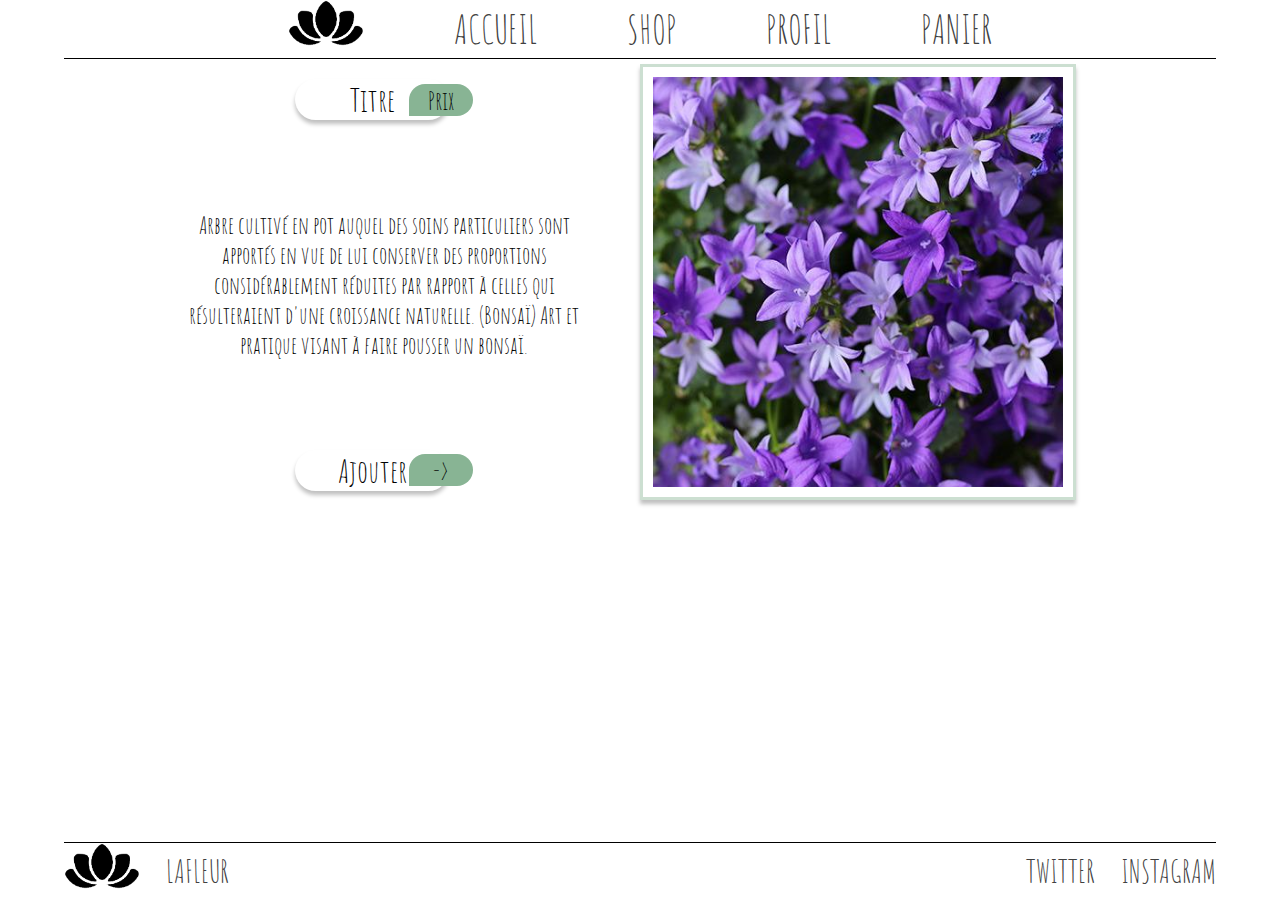
<file: detailAnnonce.html>
<!DOCTYPE html>
<html lang="fr">

<head>
    <meta charset="UTF-8">
    <meta http-equiv="X-UA-Compatible" content="IE=edge">
    <meta name="viewport" content="width=device-width, initial-scale=1.0">
    <meta name="viewport" content="width=device-width, initial-scale=1" />
    <link rel="stylesheet" href="./css/index.css">
    <title>Document</title>
</head>
<body>
    <header>
        <ul id="navbar">
            <a href="#"><li><img src="./icons/rmbg_logoLaFleur.png"></li></a>
            <a href="./index.html"><li>ACCUEIL</li></a>
            <a href="./shop.html"><li>SHOP</li></a>
            <a href="./profil.html"><li>PROFIL</li></a>
            <a href="./panier.html"><li>PANIER</li></a>
        </ul>
    </header>

    <main>

        <div id="containerDetail">
            <div class="rowPhone row">
                <div class="column leftDetail">

                    <div class="row">
                        <div class="whiteBox">
                            Titre
                            
                        </div>
                        <span class="greenBox">
                            Prix
                        </span>
                    </div>

                    <p class="desc">Arbre cultivé en pot auquel des 
                        soins particuliers sont apportés en vue de 
                        lui conserver des 
                        proportions considérablement réduites 
                        par rapport à celles qui 
                        résulteraient d'une croissance 
                        naturelle. (Bonsaï) Art et pratique visant
                         à faire pousser un bonsaï.</p>

                         <div class="row">
                            <div class="whiteBox">
                                Ajouter
                                
                            </div>
                            <span class="greenBox">
                                ->
                            </span>
                        </div>

                </div>
        
                <div class="rightDetail">
                    <img src="./images/campanule.png" alt=""><!-- src a modifier -->
                </div>
              </div>
        </div>
      
        
    </main>

    <footer>
        <ul id="footer">
            <div>
                <a href="#"><li><img src="./icons/rmbg_logoLaFleur.png"></li></a>
                <a href="#"><li>LAFLEUR</li></a>
            </div>

            <div>
                <a href="#"><li>TWITTER</li></a>
                <a href="#"><li>INSTAGRAM</li></a>
            </div>
        </ul>
    </footer>
    
</body>
</html>
</file>
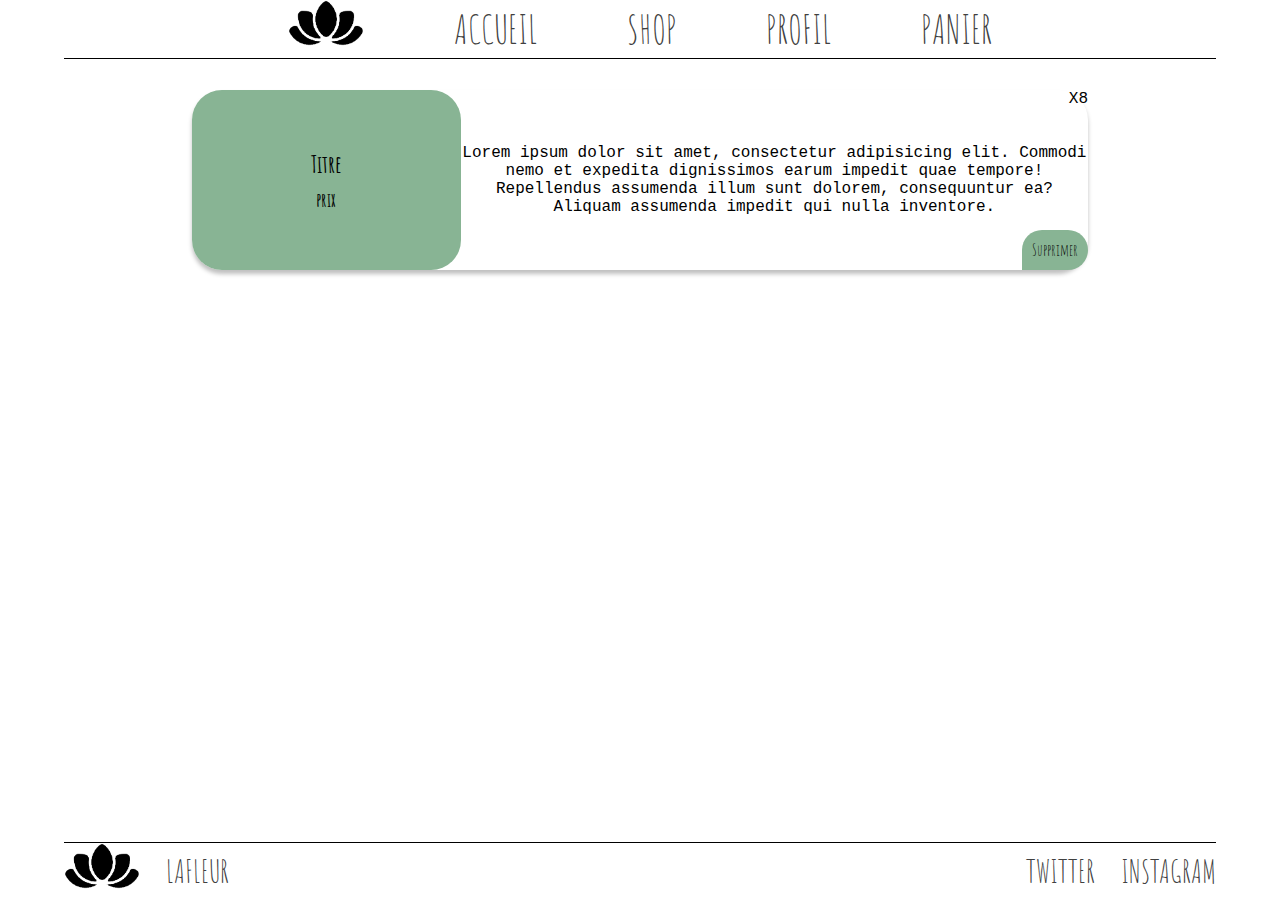
<file: panier.html>
<!DOCTYPE html>
<html lang="fr">

<head>
    <meta charset="UTF-8">
    <meta http-equiv="X-UA-Compatible" content="IE=edge">
    <meta name="viewport" content="width=device-width, initial-scale=1.0">
    <meta name="viewport" content="width=device-width, initial-scale=1" />
    <link rel="stylesheet" href="./css/index.css">
    <title>Document</title>
</head>
<body>
    <header>
        <ul id="navbar">
            <a href="#"><li><img src="./icons/rmbg_logoLaFleur.png"></li></a>
            <a href="./index.html"><li>ACCUEIL</li></a>
            <a href="./shop.html"><li>SHOP</li></a>
            <a href="./profil.html"><li>PROFIL</li></a>
            <a href="./panier.html"><li>PANIER</li></a>
        </ul>
    </header>

    <main>
        <div id="containerPanier">

            <div class="rowPanier">
                
                <div class="greenPart">
                    
                    <div class="columnPanier"><h2>Titre</h2><h3>prix</h3></div>
                </div>

                <div class="descPart">
                    <p>Lorem ipsum dolor sit amet, consectetur adipisicing elit. Commodi nemo et expedita dignissimos earum impedit quae tempore! Repellendus assumenda illum sunt dolorem, consequuntur ea? Aliquam assumenda impedit qui nulla inventore.</p>
                    
                </div>

                <div class="numberPart">X8</div>
               <a href="#"><div class="validatePart">Supprimer</div></a>

               
            </div>

            


        </div>
    </main>

    <footer>
        <ul id="footer">
            <div>
                <a href="#"><li><img src="./icons/rmbg_logoLaFleur.png"></li></a>
                <a href="#"><li>LAFLEUR</li></a>
            </div>

            <div>
                <a href="#"><li>TWITTER</li></a>
                <a href="#"><li>INSTAGRAM</li></a>
            </div>
        </ul>
    </footer>
    
</body>
</html>
</file>
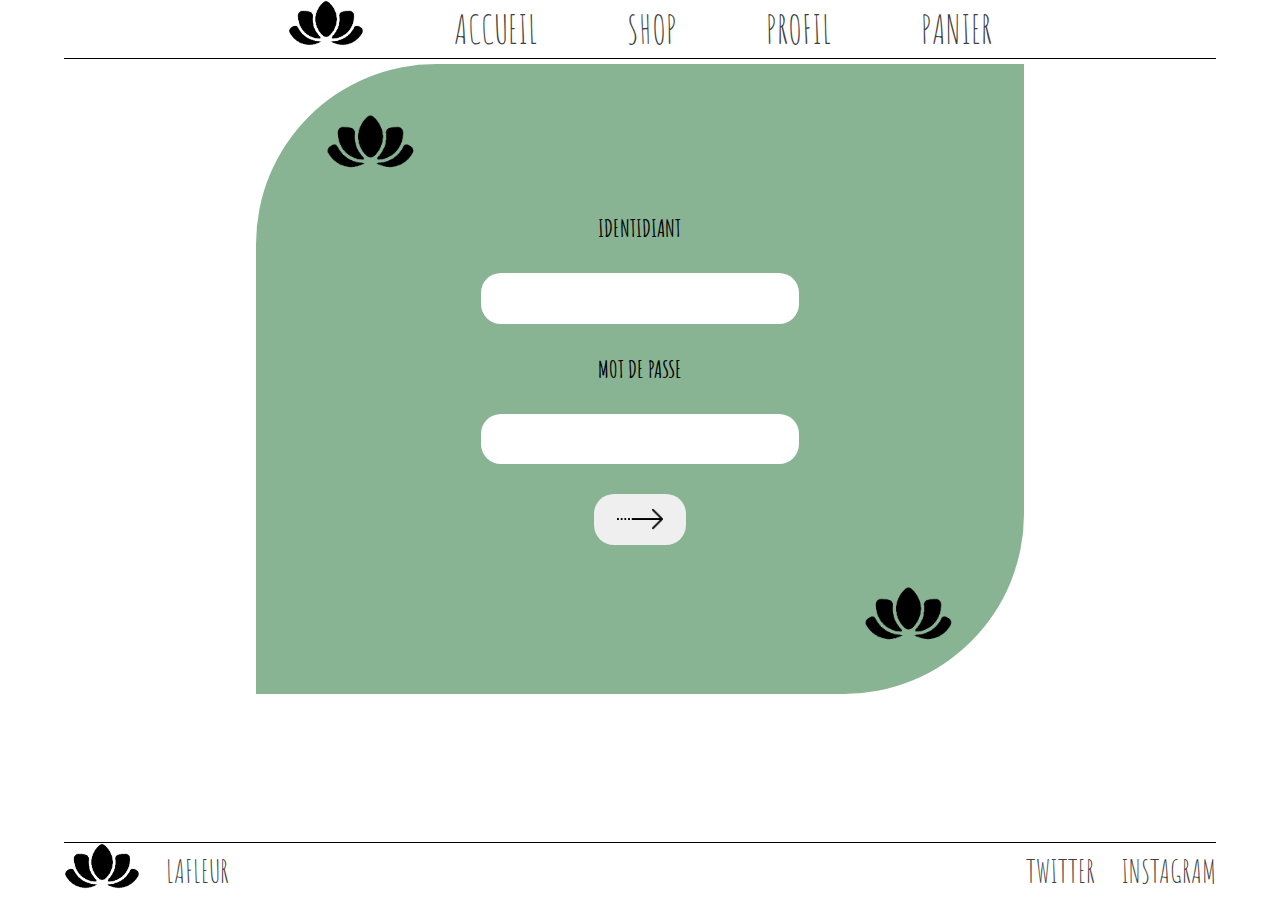
<file: profil.html>
<!DOCTYPE html>
<html lang="fr">

<head>
    <meta charset="UTF-8">
    <meta http-equiv="X-UA-Compatible" content="IE=edge">
    <meta name="viewport" content="width=device-width, initial-scale=1.0">
    <meta name="viewport" content="width=device-width, initial-scale=1" />
    <link rel="stylesheet" href="./css/index.css">
    <title>Document</title>
</head>
<body>
    <header>
        <ul id="navbar">
            <a href="#"><li><img src="./icons/rmbg_logoLaFleur.png"></li></a>
            <a href="./index.html"><li>ACCUEIL</li></a>
            <a href="./shop.html"><li>SHOP</li></a>
            <a href="./profil.html"><li>PROFIL</li></a>
            <a href="./panier.html"><li>PANIER</li></a>
        </ul>
    </header>

    <main>
        <div id="profilRectangle">
            <img src="./icons/cc.png" alt="">

            <div id="identificationPannel">
                <h2>IDENTIDIANT</h2>
                <input type="text">
                <h2>MOT DE PASSE</h2>
                <input type="text">
                <button type="submit"></button>
            </div>
         
            <img src="./icons/cc.png" alt="">
        </div>
    </main>

    <footer>
        <ul id="footer">
            <div>
                <a href="#"><li><img src="./icons/rmbg_logoLaFleur.png"></li></a>
                <a href="#"><li>LAFLEUR</li></a>
            </div>

            <div>
                <a href="#"><li>TWITTER</li></a>
                <a href="#"><li>INSTAGRAM</li></a>
            </div>
        </ul>
    </footer>
    
</body>
</html>
</file>
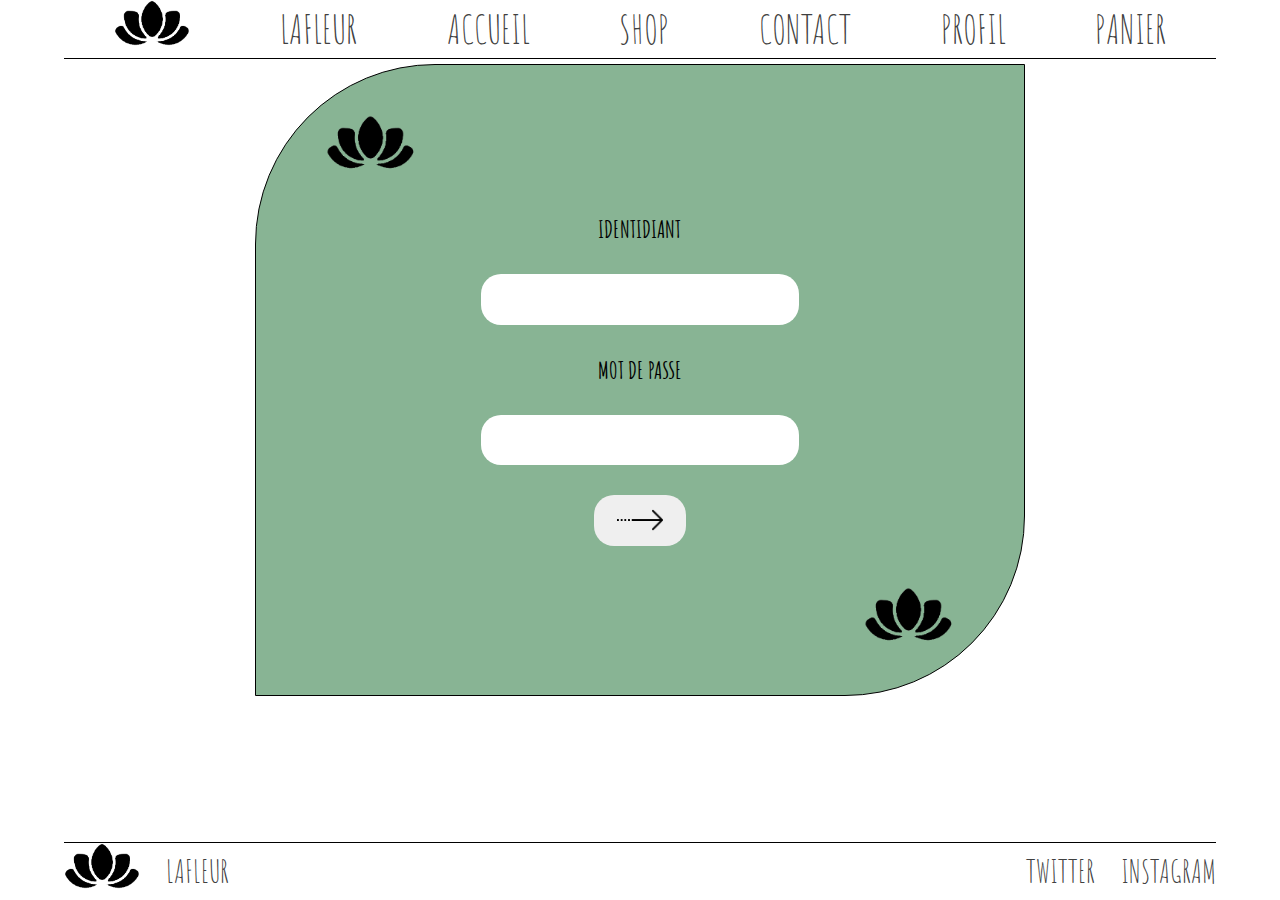
<file: profilConnexion.html>
<!DOCTYPE html>
<html lang="fr">

<head>
    <meta charset="UTF-8">
    <meta http-equiv="X-UA-Compatible" content="IE=edge">
    <meta name="viewport" content="width=device-width, initial-scale=1.0">
    <meta name="viewport" content="width=device-width, initial-scale=1" />
    <link rel="stylesheet" href="./css/index.css">
    <title>Document</title>
</head>
<body>
    <header>
        <ul id="navbar">
            <a href="#"><li><img src="./icons/rmbg_logoLaFleur.png"></li></a>
            <a href="./index.html"><li>LAFLEUR</li></a>
            <a href="./accueil.html"><li>ACCUEIL</li></a>
            <a href="./shop.html"><li>SHOP</li></a>
            <a href="./contact.html"><li>CONTACT</li></a>
            <a href="./profil.html"><li>PROFIL</li></a>
            <a href="./panier.html"><li>PANIER</li></a>
        </ul>
    </header>

    <main>
        <div id="profilRectangle" style="border: solid 1px;">
            <img src="./icons/cc.png" alt="">

            <div id="identificationPannel">
                <h2>IDENTIDIANT</h2>
                <input type="text">
                <h2>MOT DE PASSE</h2>
                <input type="text">
                <button type="submit"></button>
            </div>
         
            <img src="./icons/cc.png" alt="">
        
    </main>

    <footer>
        <ul id="footer">
            <div>
                <a href="#"><li><img src="./icons/rmbg_logoLaFleur.png"></li></a>
                <a href="#"><li>LAFLEUR</li></a>
            </div>

            <div>
                <a href="#"><li>TWITTER</li></a>
                <a href="#"><li>INSTAGRAM</li></a>
            </div>
        </ul>
    </footer>
    
</body>
</html>
</file>
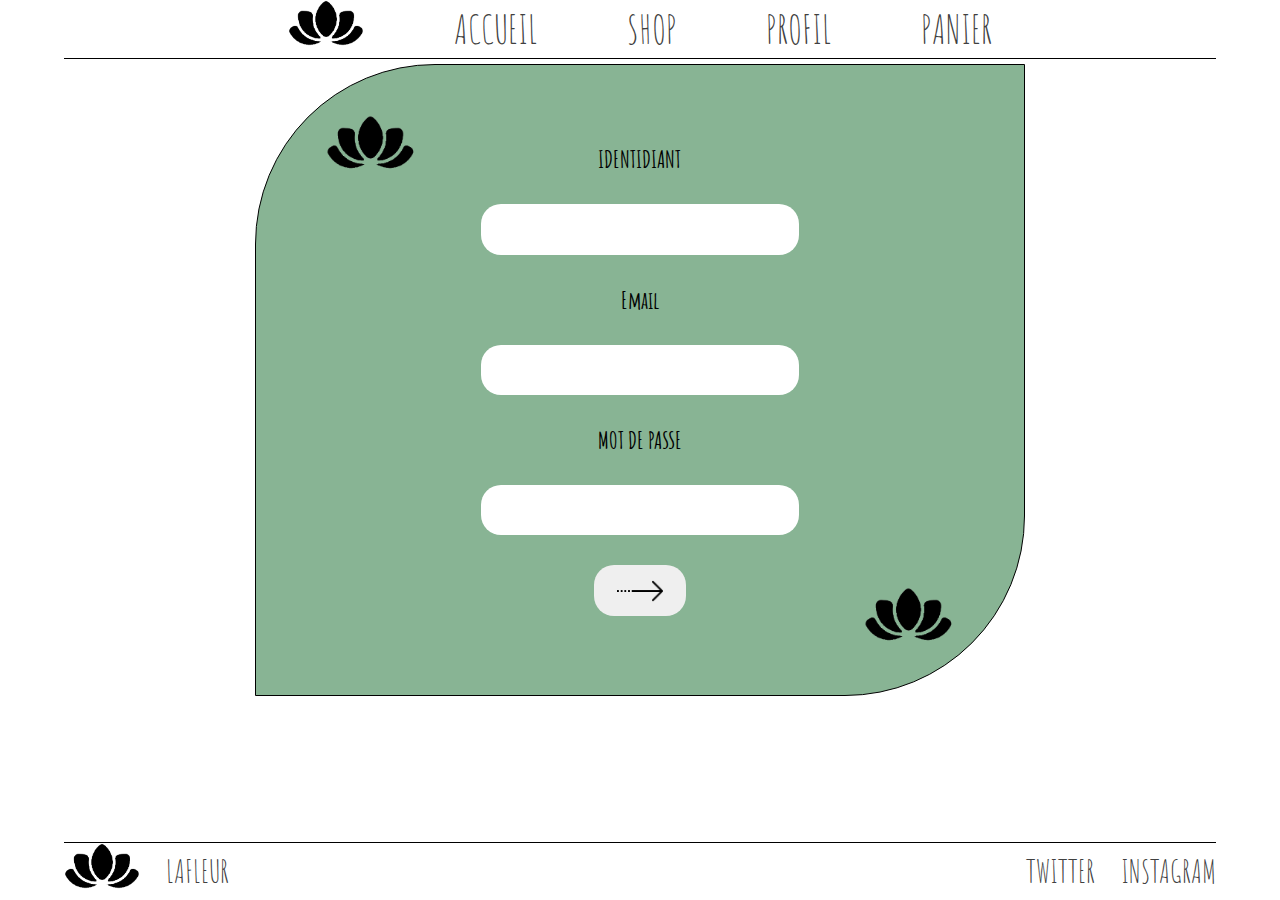
<file: profilInscription.html>
<!DOCTYPE html>
<html lang="fr">

<head>
    <meta charset="UTF-8">
    <meta http-equiv="X-UA-Compatible" content="IE=edge">
    <meta name="viewport" content="width=device-width, initial-scale=1.0">
    <meta name="viewport" content="width=device-width, initial-scale=1" />
    <link rel="stylesheet" href="./css/index.css">
    <title>Document</title>
</head>
<body>
    <header>
        <ul id="navbar">
            <a href="#"><li><img src="./icons/rmbg_logoLaFleur.png"></li></a>
            <a href="./index.html"><li>ACCUEIL</li></a>
            <a href="./shop.html"><li>SHOP</li></a>
            <a href="./profil.html"><li>PROFIL</li></a>
            <a href="./panier.html"><li>PANIER</li></a>
        </ul>
    </header>

    <main>
        <div id="profilRectangle" style="border: solid 1px;">
            <img src="./icons/cc.png" alt="">

            <div id="identificationPannel">
                <h2>IDENTIDIANT</h2>
                <input type="text">
                <h2>Email</h2>
                <input type="text">
                <h2>MOT DE PASSE</h2>
                <input type="text">
                <button type="submit"></button>
            </div>
         
            <img src="./icons/cc.png" alt="">
        
    </main>

    <footer>
        <ul id="footer">
            <div>
                <a href="#"><li><img src="./icons/rmbg_logoLaFleur.png"></li></a>
                <a href="#"><li>LAFLEUR</li></a>
            </div>

            <div>
                <a href="#"><li>TWITTER</li></a>
                <a href="#"><li>INSTAGRAM</li></a>
            </div>
        </ul>
    </footer>
    
</body>
</html>
</file>
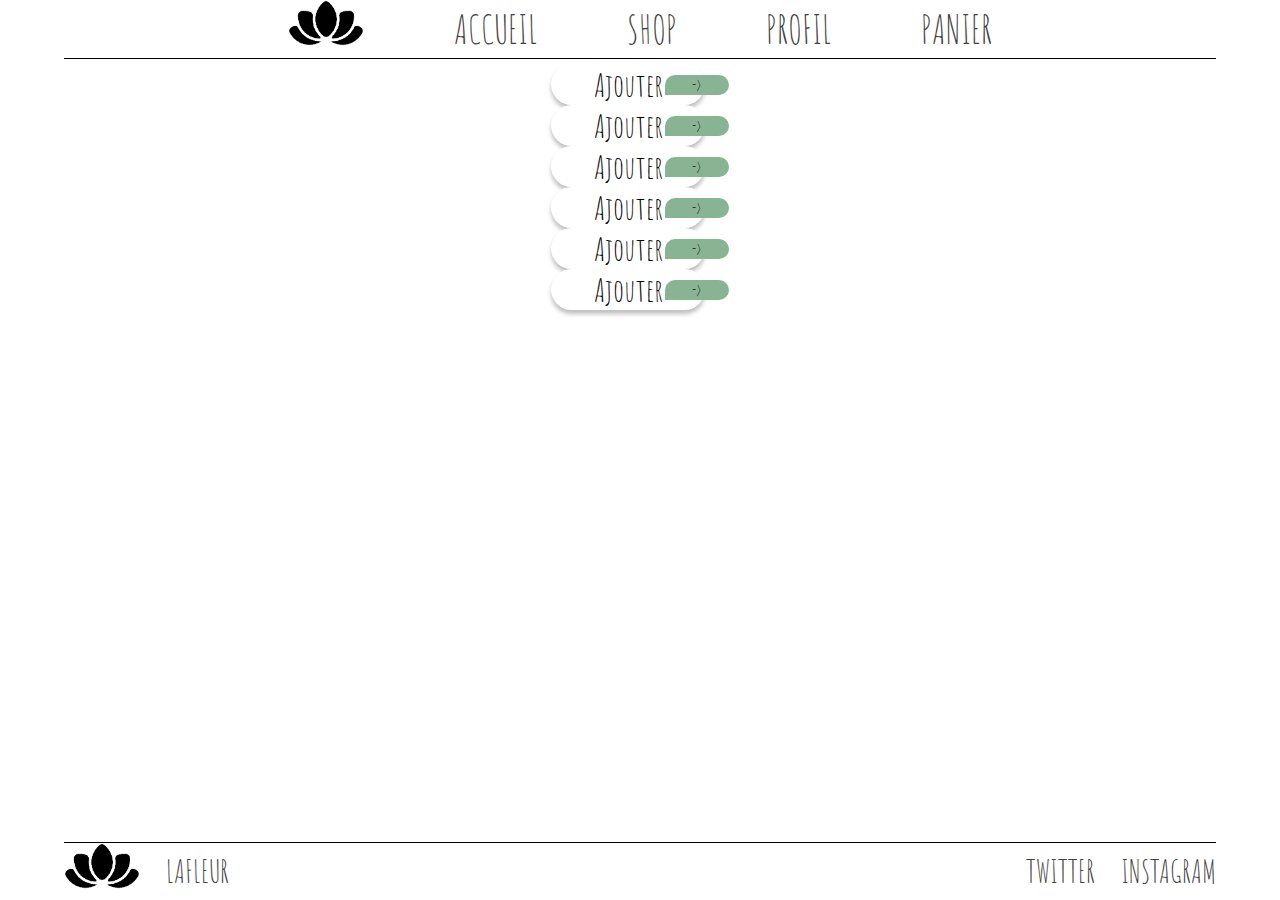
<file: profilProfil.html>
<!DOCTYPE html>
<html lang="fr">

<head>
    <meta charset="UTF-8">
    <meta http-equiv="X-UA-Compatible" content="IE=edge">
    <meta name="viewport" content="width=device-width, initial-scale=1.0">
    <meta name="viewport" content="width=device-width, initial-scale=1" />
    <link rel="stylesheet" href="./css/index.css">
    <title>Document</title>
</head>
<body>
    <header>
        <ul id="navbar">
            <a href="#"><li><img src="./icons/rmbg_logoLaFleur.png"></li></a>
            <a href="./index.html"><li>ACCUEIL</li></a>
            <a href="./shop.html"><li>SHOP</li></a>
            <a href="./profil.html"><li>PROFIL</li></a>
            <a href="./panier.html"><li>PANIER</li></a>
        </ul>
    </header>

    <main>

        <div id="containerProfilProfil">

            <div class="row">
                <div class="whiteBox">
                    Ajouter
                    
                </div>
                <span class="greenBox">
                    ->
                </span>
            </div>

            <div class="row">
                <div class="whiteBox">
                    Ajouter
                    
                </div>
                <span class="greenBox">
                    ->
                </span>
            </div>

            <div class="row">
                <div class="whiteBox">
                    Ajouter
                    
                </div>
                <span class="greenBox">
                    ->
                </span>
            </div>

            <div class="row">
                <div class="whiteBox">
                    Ajouter
                    
                </div>
                <span class="greenBox">
                    ->
                </span>
            </div>

            <div class="row">
                <div class="whiteBox">
                    Ajouter
                    
                </div>
                <span class="greenBox">
                    ->
                </span>
            </div>

            <div class="row">
                <div class="whiteBox">
                    Ajouter
                    
                </div>
                <span class="greenBox">
                    ->
                </span>
            </div>

            
        </div>
      
        
    </main>

    <footer>
        <ul id="footer">
            <div>
                <a href="#"><li><img src="./icons/rmbg_logoLaFleur.png"></li></a>
                <a href="#"><li>LAFLEUR</li></a>
            </div>

            <div>
                <a href="#"><li>TWITTER</li></a>
                <a href="#"><li>INSTAGRAM</li></a>
            </div>
        </ul>
    </footer>
    
</body>
</html>
</file>
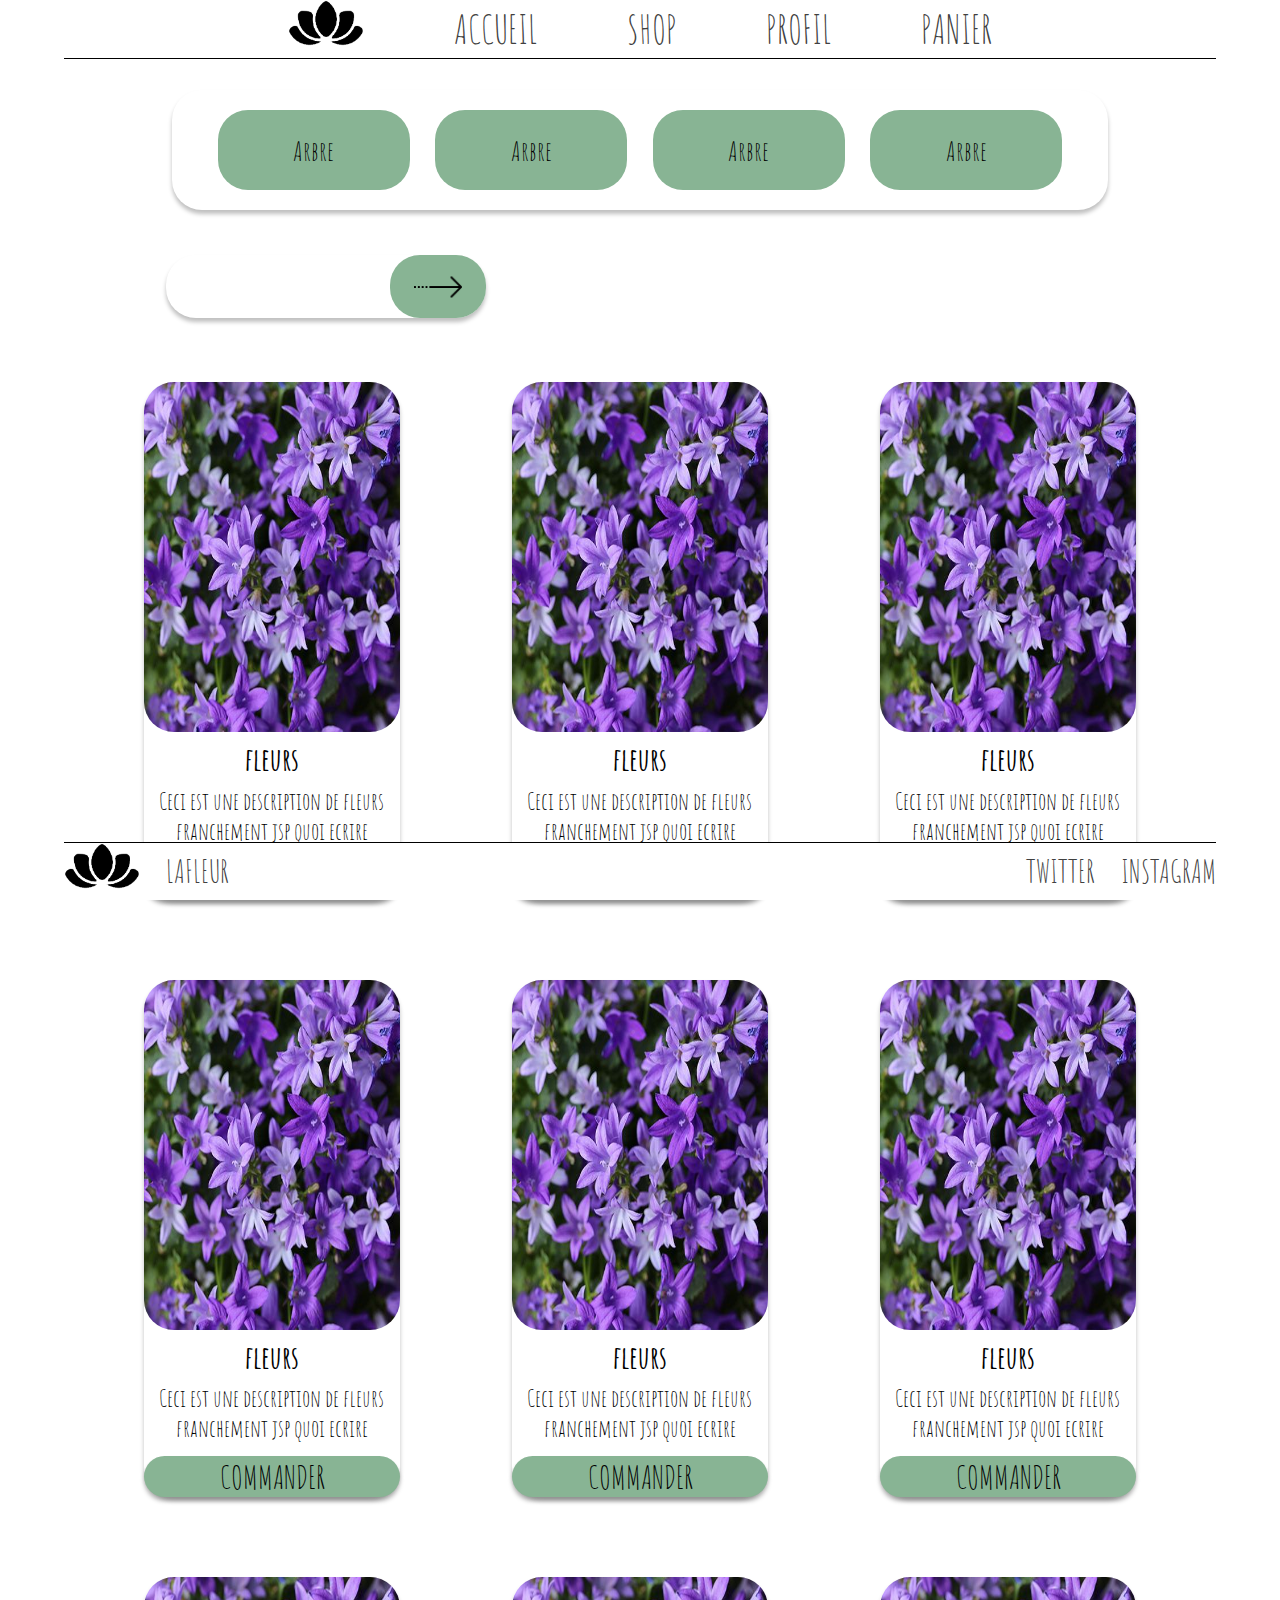
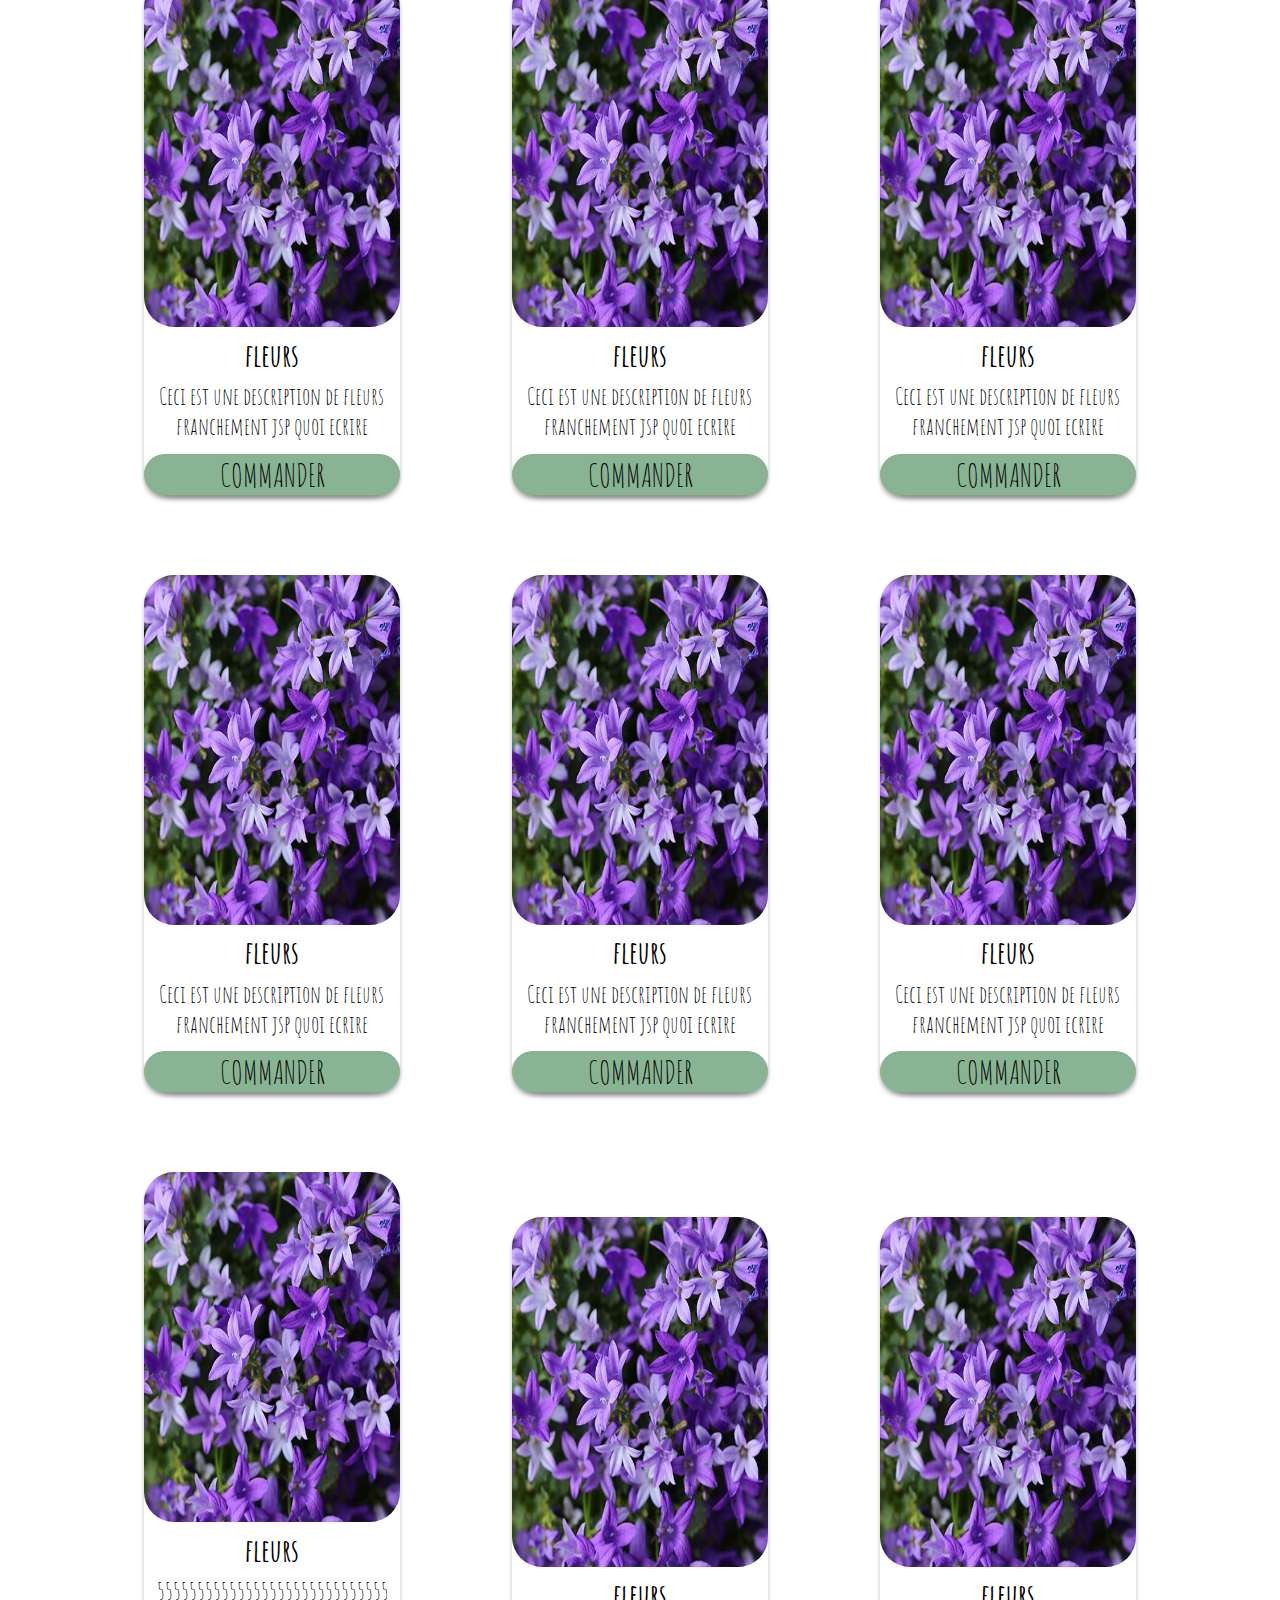
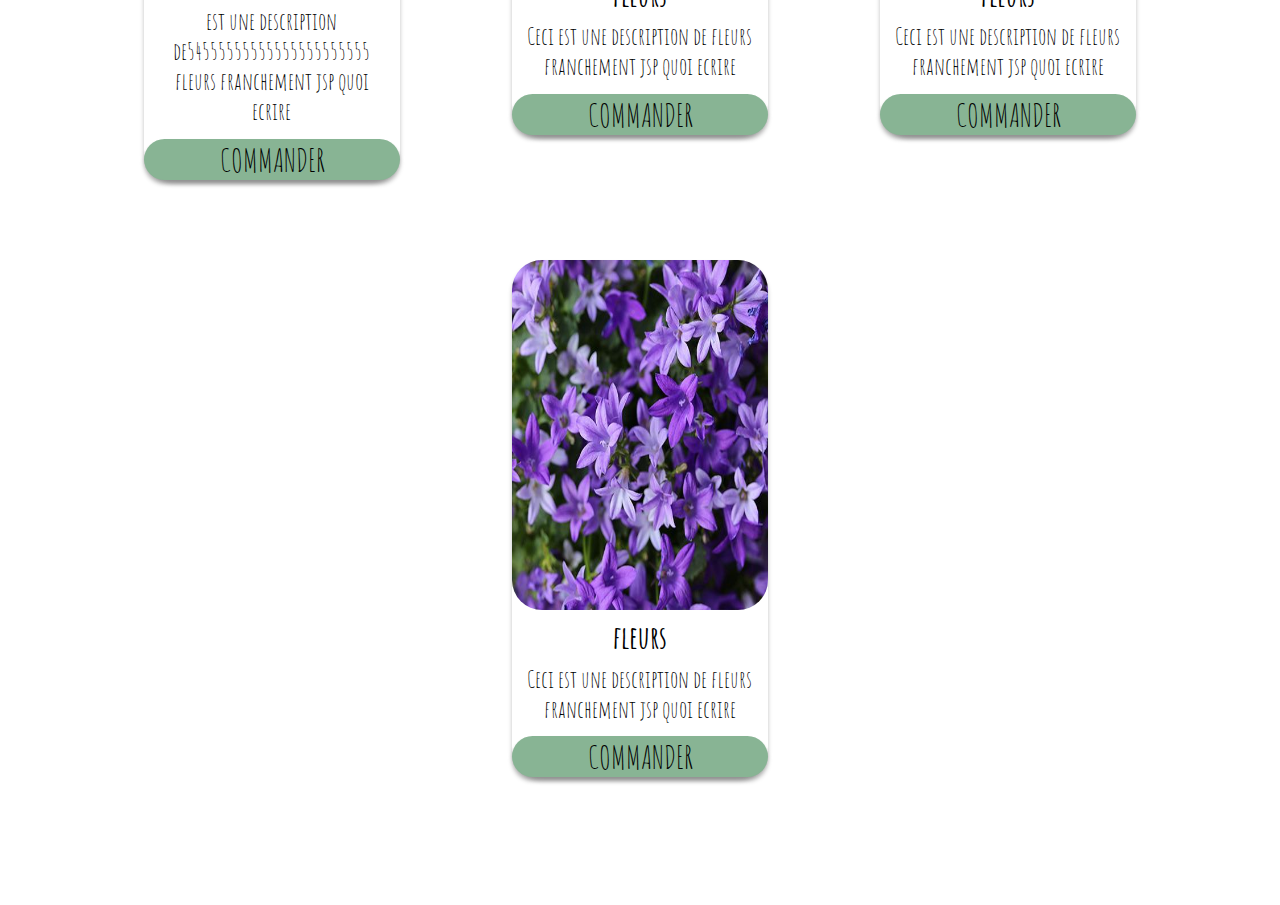
<file: shop.html>
<!DOCTYPE html>
<html lang="en">
<head>
    <meta charset="UTF-8">
    <meta http-equiv="X-UA-Compatible" content="IE=edge">
    <meta name="viewport" content="width=device-width, initial-scale=1.0">
    <meta name="viewport" content="width=device-width, initial-scale=1" />
    <link rel="stylesheet" href="./css/index.css">
    <title>Document</title>
</head>

<body>

    <header>
        <ul id="navbar">
            <a href="#"><li><img src="./icons/rmbg_logoLaFleur.png"></li></a>
            <a href="./index.html"><li>ACCUEIL</li></a>
            <a href="./shop.html"><li>SHOP</li></a>
            <a href="./profil.html"><li>PROFIL</li></a>
            <a href="./panier.html"><li>PANIER</li></a>
        </ul>
    </header>

<!--  -->
    <main>

        <div id="navCategories">
            <ul>
                <li>Arbre</li>
                <li>Arbre</li>
                <li>Arbre</li>
                <li>Arbre</li>
            </ul>
        </div>


        <div class="rechercheShop">
            <input type="text" name="" id="">
            <button type="submit"></button>
        </div>


        <div id="shop">
            <!-- Boucle des articles une card en exemple -->

            <div class="card">
                <img src="./images/campanule.png" alt=""> <!-- src a modifier -->
                <h2>fleurs</h2><!-- Titre a modifier -->
                <p>Ceci est une description de fleurs franchement jsp quoi ecrire</p><!-- Description a modifier -->
                <form>
                    <button type="submit">COMMANDER</button>
                </form>
            </div>

                        <div class="card">
                <img src="./images/campanule.png" alt=""> <!-- src a modifier -->
                <h2>fleurs</h2><!-- Titre a modifier -->
                <p>Ceci est une description de fleurs franchement jsp quoi ecrire</p><!-- Description a modifier -->
                <form>
                    <button type="submit">COMMANDER</button>
                </form>
            </div>
            <div class="card">
                <img src="./images/campanule.png" alt=""> <!-- src a modifier -->
                <h2>fleurs</h2><!-- Titre a modifier -->
                <p>Ceci est une description de fleurs franchement jsp quoi ecrire</p><!-- Description a modifier -->
                <form>
                    <button type="submit">COMMANDER</button>
                </form>
            </div>
            <div class="card">
                <img src="./images/campanule.png" alt=""> <!-- src a modifier -->
                <h2>fleurs</h2><!-- Titre a modifier -->
                <p>Ceci est une description de fleurs franchement jsp quoi ecrire</p><!-- Description a modifier -->
                <form>
                    <button type="submit">COMMANDER</button>
                </form>
            </div>
            <div class="card">
                <img src="./images/campanule.png" alt=""> <!-- src a modifier -->
                <h2>fleurs</h2><!-- Titre a modifier -->
                <p>Ceci est une description de fleurs franchement jsp quoi ecrire</p><!-- Description a modifier -->
                <form>
                    <button type="submit">COMMANDER</button>
                </form>
            </div>
            <div class="card">
                <img src="./images/campanule.png" alt=""> <!-- src a modifier -->
                <h2>fleurs</h2><!-- Titre a modifier -->
                <p>Ceci est une description de fleurs franchement jsp quoi ecrire</p><!-- Description a modifier -->
                <form>
                    <button type="submit">COMMANDER</button>
                </form>
            </div>
            <div class="card">
                <img src="./images/campanule.png" alt=""> <!-- src a modifier -->
                <h2>fleurs</h2><!-- Titre a modifier -->
                <p>Ceci est une description de fleurs franchement jsp quoi ecrire</p><!-- Description a modifier -->
                <form>
                    <button type="submit">COMMANDER</button>
                </form>
            </div>

                        <div class="card">
                <img src="./images/campanule.png" alt=""> <!-- src a modifier -->
                <h2>fleurs</h2><!-- Titre a modifier -->
                <p>Ceci est une description de fleurs franchement jsp quoi ecrire</p><!-- Description a modifier -->
                <form>
                    <button type="submit">COMMANDER</button>
                </form>
            </div>
            <div class="card">
                <img src="./images/campanule.png" alt=""> <!-- src a modifier -->
                <h2>fleurs</h2><!-- Titre a modifier -->
                <p>Ceci est une description de fleurs franchement jsp quoi ecrire</p><!-- Description a modifier -->
                <form>
                    <button type="submit">COMMANDER</button>
                </form>
            </div>
                        <div class="card">
                <img src="./images/campanule.png" alt=""> <!-- src a modifier -->
                <h2>fleurs</h2><!-- Titre a modifier -->
                <p>Ceci est une description de fleurs franchement jsp quoi ecrire</p><!-- Description a modifier -->
                <form>
                    <button type="submit">COMMANDER</button>
                </form>
            </div>
            <div class="card">
                <img src="./images/campanule.png" alt=""> <!-- src a modifier -->
                <h2>fleurs</h2><!-- Titre a modifier -->
                <p>Ceci est une description de fleurs franchement jsp quoi ecrire</p><!-- Description a modifier -->
                <form>
                    <button type="submit">COMMANDER</button>
                </form>
            </div>
            <div class="card">
                <img src="./images/campanule.png" alt=""> <!-- src a modifier -->
                <h2>fleurs</h2><!-- Titre a modifier -->
                <p>Ceci est une description de fleurs franchement jsp quoi ecrire</p><!-- Description a modifier -->
                <form>
                    <button type="submit">COMMANDER</button>
                </form>
            </div>
            <div class="card">
                <img src="./images/campanule.png" alt=""> <!-- src a modifier -->
                <h2>fleurs</h2><!-- Titre a modifier -->
                <p>555555555555555555555555555555555555555555555555555555555Ceci est une description de54555555555555555555555 fleurs franchement jsp quoi ecrire</p><!-- Description a modifier -->
                <form>
                    <button type="submit">COMMANDER</button>
                </form>
            </div>
            <div class="card">
                <img src="./images/campanule.png" alt=""> <!-- src a modifier -->
                <h2>fleurs</h2><!-- Titre a modifier -->
                <p>Ceci est une description de fleurs franchement jsp quoi ecrire</p><!-- Description a modifier -->
                <form>
                    <button type="submit">COMMANDER</button>
                </form>
            </div>
            <div class="card">
                <img src="./images/campanule.png" alt=""> <!-- src a modifier -->
                <h2>fleurs</h2><!-- Titre a modifier -->
                <p>Ceci est une description de fleurs franchement jsp quoi ecrire</p><!-- Description a modifier -->
                <form>
                    <button type="submit">COMMANDER</button>
                </form>
            </div>
            <div class="card">
                <img src="./images/campanule.png" alt=""> <!-- src a modifier -->
                <h2>fleurs</h2><!-- Titre a modifier -->
                <p>Ceci est une description de fleurs franchement jsp quoi ecrire</p><!-- Description a modifier -->
                <form>
                    <button type="submit">COMMANDER</button>
                </form>
            </div>
            

           
            

        </div>
    </main>
<!--  -->

    <footer>

        <ul id="footer">
            <div>
                <a href="#"><li><img src="./icons/rmbg_logoLaFleur.png"></li></a>
                <a href="#"><li>LAFLEUR</li></a>
            </div>

            <div>
                <a href="#"><li>TWITTER</li></a>
                <a href="#"><li>INSTAGRAM</li></a>
            </div>
        </ul>

    </footer>

</body>
</html>
</file>
<file: css/index.css>
/* Police Amatic SC */
@import url('https://fonts.googleapis.com/css2?family=Amatic+SC&display=swap');

/* Police Belgrano */
@import url('https://fonts.googleapis.com/css2?family=Belgrano&display=swap');


*{
    margin: 0;
    padding: 0;
    font-family: 'Amatic SC';

}
h2{
    font-family: 'Amatic SC';

}


header{
    width: 100%;
    height: 10%;
    font-family: 'Amatic SC';

}

main{
    width: 100%;
    height: 90%;
    margin-bottom: 10%;
}

footer{
    width: 100%;
    height: 10%;
}

body{
    width: 100%;
    height: 100%;
}

/* Disposition de la navbar */


#navbar{

    display: flex;
    list-style-type: none;
    flex-direction: row;
    flex-wrap: wrap;
    align-content: center;
    justify-content: center;
    align-items: center;
    gap: 7vw;

    border-bottom: solid 1px black;
    width: 90%;
    margin-left: 5%;
    margin-right: 5%;
    
    font-family: 'Amatic SC';
}

#navbar a{

    text-decoration: none;
}
#navbar li{

    font-size: 3vw;
    color: #404040;
}

#navbar img{
    width: 6vw;
}

@media screen and (max-width: 600px) {
    #navbar{
        display: flex;
        list-style-type: none;
        flex-direction: column;
        flex-wrap: wrap;
        align-content: center;
        align-items: center;
        gap: 7vw;
        border-bottom: solid 1px black;
        width: 90%;
        margin-left: 5%;
        margin-right: 5%;
        font-family: 'Amatic SC';
    }

    #navbar a li{
        font-size: 8vw;
    }

}

@media screen and (min-width: 600px) {
    #navbar{
        z-index: 1;
        background-color: white;
        position: fixed;
        top:0px;
    }
    main {
        margin-top: 5%;
    }
}

main #title{
    font-family: 'Belgrano', serif;
    font-size: 4vw;
    color: #404040;
}

.green{
    color: #88B494;
}

.mainContainer{
    margin-top: 7vh;
    position: relative;
    /* border: 1px solid red; */
    display: flex;
    flex-wrap: wrap;
    flex-direction: row;
    align-content: center;
    justify-content: center;
    align-items: center;

    width: 80%;
    margin-left: 10%;
    margin-right: 10%;

    text-align: center;

}



.bo{
    /* border: solid 1px green; */
    position: absolute;
    top: 10%;
    right: 27%;
}

.imgHome img{
    /* border: solid 1px black; */
    width: 20vw;
}

@media screen and (max-width: 600px) {
    .hidden-phone{
        /* border: solid 1px black; */
        visibility: hidden;
    }

    .mainContainer{
        margin-top: 30%;
        position: relative;
        /* border: 1px solid red; */
        display: flex;
        flex-wrap: wrap;
        flex-direction: column;
        align-content: center;
        justify-content: center;
        align-items: center;
    
        width: 80%;
        margin-left: 10%;
        margin-right: 10%;
    
        text-align: center;
    
    }

    main #title{
        font-family: 'Belgrano', serif;
        font-size: 3vh;
        color: #404040;
    }
    
  }

.mainContainer > div {
    /* border: 1px solid blue; */
    width: 49%;
    padding: 0;
    margin: 0;
}


.mainContainer input {
    box-shadow: 0px 4px 4px rgba(0, 0, 0, 0.25);
    border: none;
    border-radius: 30px;
    width: 30%;
    padding-left: 1vw;
    
}

form input[type="text"]{
    vertical-align: middle;
    padding-right: 50px;
    height: 4vw;
    width: 30%;
}

@media screen and (max-width: 600px) {
    form input[type="text"]::placeholder{
        width: 200%;
        font-size: 80%;
    
    }
  }

  @media screen and (min-width: 600px) {
    form input[type="text"]::placeholder{
        width: 200%;
        font-size: 100%;
    
    }
  }


.buttonSubmitArrow{
    background-color: transparent;
    border: none;
}

.arrowButton{
    
    border-radius: 25px;
    border: none;
    width: 4vw;
    height: 4vw;
    background-color: #88B494;
    vertical-align: middle;
    margin-left: -4vw;

}


#buttonBonsail{
    background-color: transparent;
    padding: 1vh;
    box-shadow: 0px 4px 4px rgba(0, 0, 0, 0.25);

    border: none;
    border-radius: 30px;
    width: 50%;
    font-family: 'Amatic SC';
    font-size: 3vw;
    margin-right: 20vw;


}


#footer {
    position: fixed;
    bottom: 0;

    width: 90%;
    margin-left: 5%;
    background-color: white;
    border-top: solid black 1px;

    list-style-type: none;
    display: flex;
    justify-content: space-between;
    flex-direction: row;
    flex-wrap: nowrap;
    align-content: center;
    align-items: center;
}



#footer div{
    list-style-type: none;
    display: flex;
    flex-direction: row;
    flex-wrap: wrap;
    align-content: center;
    align-items: center;
    gap: 2vw;
    font-size: 1rem;
}

#footer li{
    color: #404040;

}
#footer a{
    color: #404040;
    text-decoration: none;
    font-size: 2.4vw;
}

footer img{
    width: 6vw;
}


/* PROFIL */
#profilRectangle{
    width: 60vw;
    height: 70vh;
    margin: auto;
    position: relative;
    background: #88B494;
    border-radius: 180px 0px;
    margin-top: 5vw;
}

#profilRectangle >img{
    width: 7vw;
    position: absolute;

}

@media screen and (max-width: 600px) {
    #profilRectangle >img{
        width: 15vw;
        position: absolute;
    
    }
  }


#profilRectangle >img:first-child{
    
    top: 50px;
    left: 70px;
    
}


#profilRectangle >img:last-child{
  

    right: 70px;
    bottom: 50px;
    
}


#identificationPannel>input{
    height: 10%;
    width: 50%;
    border-radius: 20px;
    border: none;
    font-size: 1.2em;
    font-family: arial;
    padding-left: 10px;
}

#identificationPannel>button{
    height: 10%;
    width: 15%;
    border-radius: 20px;
    border: none;
    background-repeat: no-repeat;
    background-image: url(../icons/arrow.png);
    background-position: center center;
    background-size: 50%;
    
    
}


#identificationPannel{
    position: absolute;
    top: 10%;
    left: 10%;
    right: 10%;
    bottom: 10%;

    height: 80%;
    width: 80%;
    
    display: flex;
    flex-direction: column;
    flex-wrap: nowrap;
    align-content: center;
    justify-content: center;
    align-items: center;
    font-family: 'Amatic SC';
    gap: 30px;

}



/* SHOP */

#navCategories{
    margin: 10vh auto auto auto;
    width: 70%;
    box-shadow: 0px 4px 4px rgba(0, 0, 0, 0.25);
    padding: 20px 20px 20px 20px;
    border-radius: 30px;

}

#navCategories ul {
    list-style-type: none;
    display: flex;
    flex-direction: row;
    flex-wrap: wrap;
    justify-content: space-evenly;
    row-gap: 2.5vh;
}

#navCategories ul li{
    font-family: 'Amatic SC';
    font-size: 1.7em;
    background-color: #88B494;
    width: 15vw;
    text-align: center;
    border-radius: 30px;
    padding-top: 2.5vh;
    padding-bottom: 2.5vh;
   
}

@media screen and (max-width: 600px) {
    #navCategories ul li{
    font-family: 'Amatic SC';
    font-size: 8vw;
    background-color: #88B494;
    width: 30vw;
    text-align: center;
    border-radius: 30px;
    padding-top: 2.5vh;
    padding-bottom: 2.5vh;
}
  }



.rechercheShop{
    position: relative;
    margin-top: 5vh;
    margin-left: 13vw;
    width: 25vw;
    height: 7vh;

    display: flex;
}

@media screen and (max-width: 600px) {
    .rechercheShop{
        position: relative;
        margin-top: 5vh;
        margin-left: 13vw;
        width: 40vw;
        height: 7vh;
    
        display: flex;
    }
  }

.rechercheShop>input{
    width: 100%;
    border: none;
    
    box-shadow: 0px 4px 4px rgba(0, 0, 0, 0.25);
    border-radius: 30px;
}

.rechercheShop>button{
    height: 100%;
    width: 30%;
    border-radius: 30px;
    border: none;

    background-repeat: no-repeat;
    background-image: url(../icons/arrow.png);
    background-position: center center;
    background-size: 50%;
    background-color: #88B494;
    

    position: absolute;
    left: 70%;
}

#shop{
    margin-top: 5%;
    width: 80%;
    height: fit-content;
    margin-left: auto;
    margin-right: auto;
    display: flex;
    flex-direction: row;
    flex-wrap: wrap;
    justify-content: space-around;
    gap: 5em;
    align-content: center;
    align-items: center;
    
}
.card{
    position: relative;
    box-shadow: 0px 4px 4px rgba(0, 0, 0, 0.25);
    border-radius: 30px;

    width: 25%;
    height: fit-content;

    display: flex;
    flex-direction: column;
    flex-wrap: nowrap;
    align-content: center;
    justify-content: flex-start;
    align-items: center;
    
    text-align: center;

    
}

@media screen and (max-width: 900px) {
    .card{
        position: relative;
        box-shadow: 0px 4px 4px rgba(0, 0, 0, 0.25);
        border-radius: 30px;
    
        width: 44%;
        height: fit-content;
    
        display: flex;
        flex-direction: column;
        flex-wrap: nowrap;
        align-content: center;
        justify-content: flex-start;
        align-items: center;
        
        text-align: center;
    
        
    }
}

@media screen and (max-width: 600px) {
    .card{
        position: relative;
        box-shadow: 0px 4px 4px rgba(0, 0, 0, 0.25);
        border-radius: 30px;
    
        width: 100%;
        height: fit-content;
    
        display: flex;
        flex-direction: column;
        flex-wrap: nowrap;
        align-content: center;
        justify-content: flex-start;
        align-items: center;
        
        text-align: center;
    
        
    }
}



 .card img{
    width: 100%;
    height: 350px;
    border-radius: 30px;
}

.card>h2{
    width: 100%;
    height: 10%;
    border-radius: 30px;
    margin-top: 2.5%;
    margin-bottom: 2.5%;
    font-size: 2em;
}

.card>p{
    width: 90%;
    height: 10%;
    overflow: hidden;
    font-size: 1.5em;
    margin-bottom: 5%;
}

.card>form{
    width: 100%;
    height: 20%;
}

.card>form>button{

    width: 100%;
    height: 100%;
    border-radius: 30px;
    border: none;
    background-color: #88B494;
    box-shadow: 0px 4px 4px rgba(0, 0, 0, 0.25);
    font-family: 'Amatic SC';
    font-size: 2.5vw;
} 


@media screen and (max-width: 600px) {
    .card>form>button{
        font-size: 8vw;
    } 
    .card img{
        width: 100%;
        height: 250px;
        border-radius: 30px;
    }
    .card>h2{

        font-size: 9vw;
    }
}

#containerDetail{
    width: 80%;
    margin: auto;
    margin-top: 5vw;
    font-size: 2vw;
}

.row{
    display: flex;
    flex-direction: row;
    flex-wrap: nowrap;
    align-content: center;
    justify-content: center;
    align-items: center;}

@media screen and (max-width: 600px) {
    .rowPhone{
        display: flex;
        flex-direction: column-reverse;
        flex-wrap: nowrap;
        align-content: center;
        justify-content: center;
        align-items: center;
        gap: 5vw;
    }
}


.column{
    display: flex;
    flex-direction: column;
    flex-wrap: nowrap;
    align-content: center;
    justify-content: center;
    align-items: center;
    gap: 7vw;
}

.leftDetail{
    width: 50%;
}

.rightDetail{
    width: 50%;
}

.rightDetail>img{
    width: 80%;
    box-shadow: 0px 4px 4px rgba(0, 0, 0, 0.25);
    border: solid #88b4946e;
    padding: 2%;

}

.desc{
    width: 80%;

    text-align: center;
    font-size: 1.5rem;
}


.whiteBox{
background-color: white;
box-shadow: 0px 4px 4px rgba(0, 0, 0, 0.25);
border-radius: 30px;
width: 12vw;
font-size: 2rem;
text-align: center;
}

.greenBox{
    margin-left: -40px;
    width: 5vw;
    background-color: #88B494;
    border-radius: 30px 30px 30px 0px;
    text-align: center;
}

@media screen and (max-width: 600px) {
    .greenBox{
        margin-left: -20px;

    }

    .whiteBox{
        width: 20vw;
        height: 2vh;
        padding: 1.5vh 0 1.5vh 0;

    }

    .greenBox{
        width: 8vw;
        height: 2vh;
        padding: 1.5vh 0 1.5vh 0;

    }

    .desc{
        font-size: 3vw;
        width: 100%;
    }
    .rightDetail{
        width: 90%;
    }
    .rightDetail>img{
        width: 90%;
        padding: 5%;  
    }
}


#containerPanier{
    height: fit-content;
    display: flex;
    flex-direction: column;
    flex-wrap: nowrap;
    align-content: center;
    justify-content: center;
    align-items: center;
    gap: 6vh;
    margin: auto;
    margin-top: 10vh;
    color: black;
    font-family: 'Amatic SC';

}

.rowPanier *{
    border-radius: 30px;
}

.rowPanier {
    box-shadow: 0px 4px 4px rgba(0, 0, 0, 0.25);
    border-radius: 30px;

    position: relative;
    height: 20vh;
    width: 70%;
    display: flex;
    align-items: center;
    flex-direction: row;
    flex-wrap: nowrap;
    align-content: center;
    justify-content: center;
    

}


.greenPart{
    background-color: #88B494;
    width: 30%;
    height: 100%;
    display: flex;
    flex-direction: row;
    flex-wrap: nowrap;
    align-content: center;
    justify-content: flex-start;
    align-items: center;
    gap: 10%;

}
.columnPanier{
    display: flex;
    flex-direction: column;
    flex-wrap: nowrap;
    align-content: center;
    justify-content: center;
    align-items: center;
    gap: 1vh;

    margin: auto;
}

.greenPart>img{
    
    margin-left: 5%;
    height: 90%;
}

.descPart{
    font-family: 'Courier New', Courier, monospace;
    position: relative;
    width: 70%;
    text-align: center;
}

.descPart p{
    font-family: 'Courier New', Courier, monospace;

}
@media screen and (max-width: 600px) {
    .rowPanier {
        width: 90%;
    }
    .descPart{
        font-size: 1.5vh;
    }
}


.numberPart{
    position: absolute;
    top: 0;
    right: 0;
    font-family: 'Courier New', Courier, monospace;
}
.validatePart{
    border-radius: 30px 30px 30px 0px;
    padding: 10px;
    background-color: #88B494;
    position: absolute;
    bottom: 0;
    right: 0;
    color: black;
    
}

.validatePart:hover{
    background-color: red;
}
</file>
